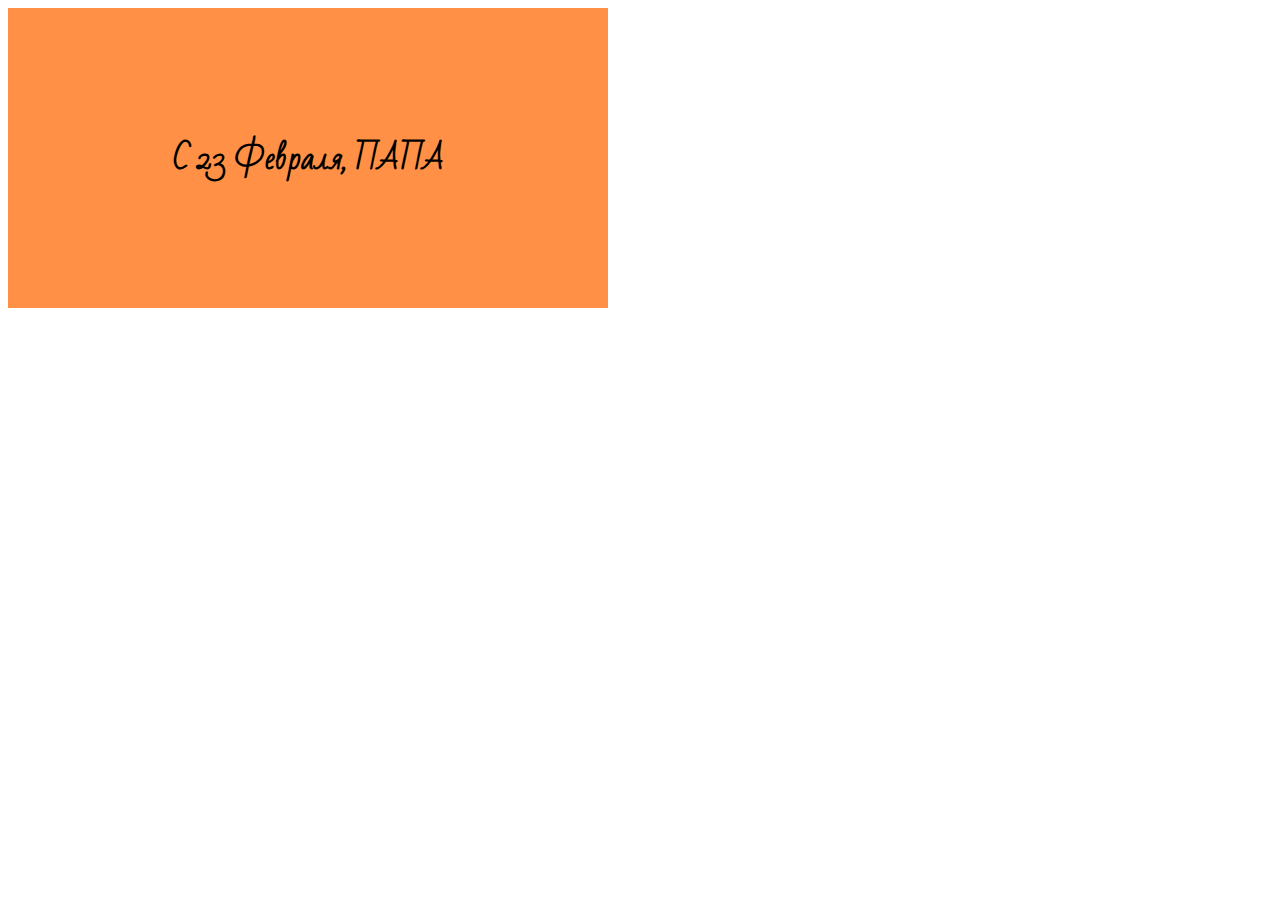
<file: index.html>
<!DOCTYPE html>
<html lang="en">

<head>
    <meta charset="UTF-8">
    <meta http-equiv="X-UA-Compatible" content="IE=edge">
    <meta name="viewport" content="width=device-width, initial-scale=1.0">
    <link rel="stylesheet" href="style.css">
    <link rel="preconnect" href="https://fonts.gstatic.com">
    <link rel="preconnect" href="https://fonts.gstatic.com">
    <link href="https://fonts.googleapis.com/css2?family=Bad+Script&display=swap" rel="stylesheet">
    <title>vsplivaet</title>
</head>

<body>
    <a href="page.html">C 23 Февраля, ПАПА</a>
</body>

</html>
</file>
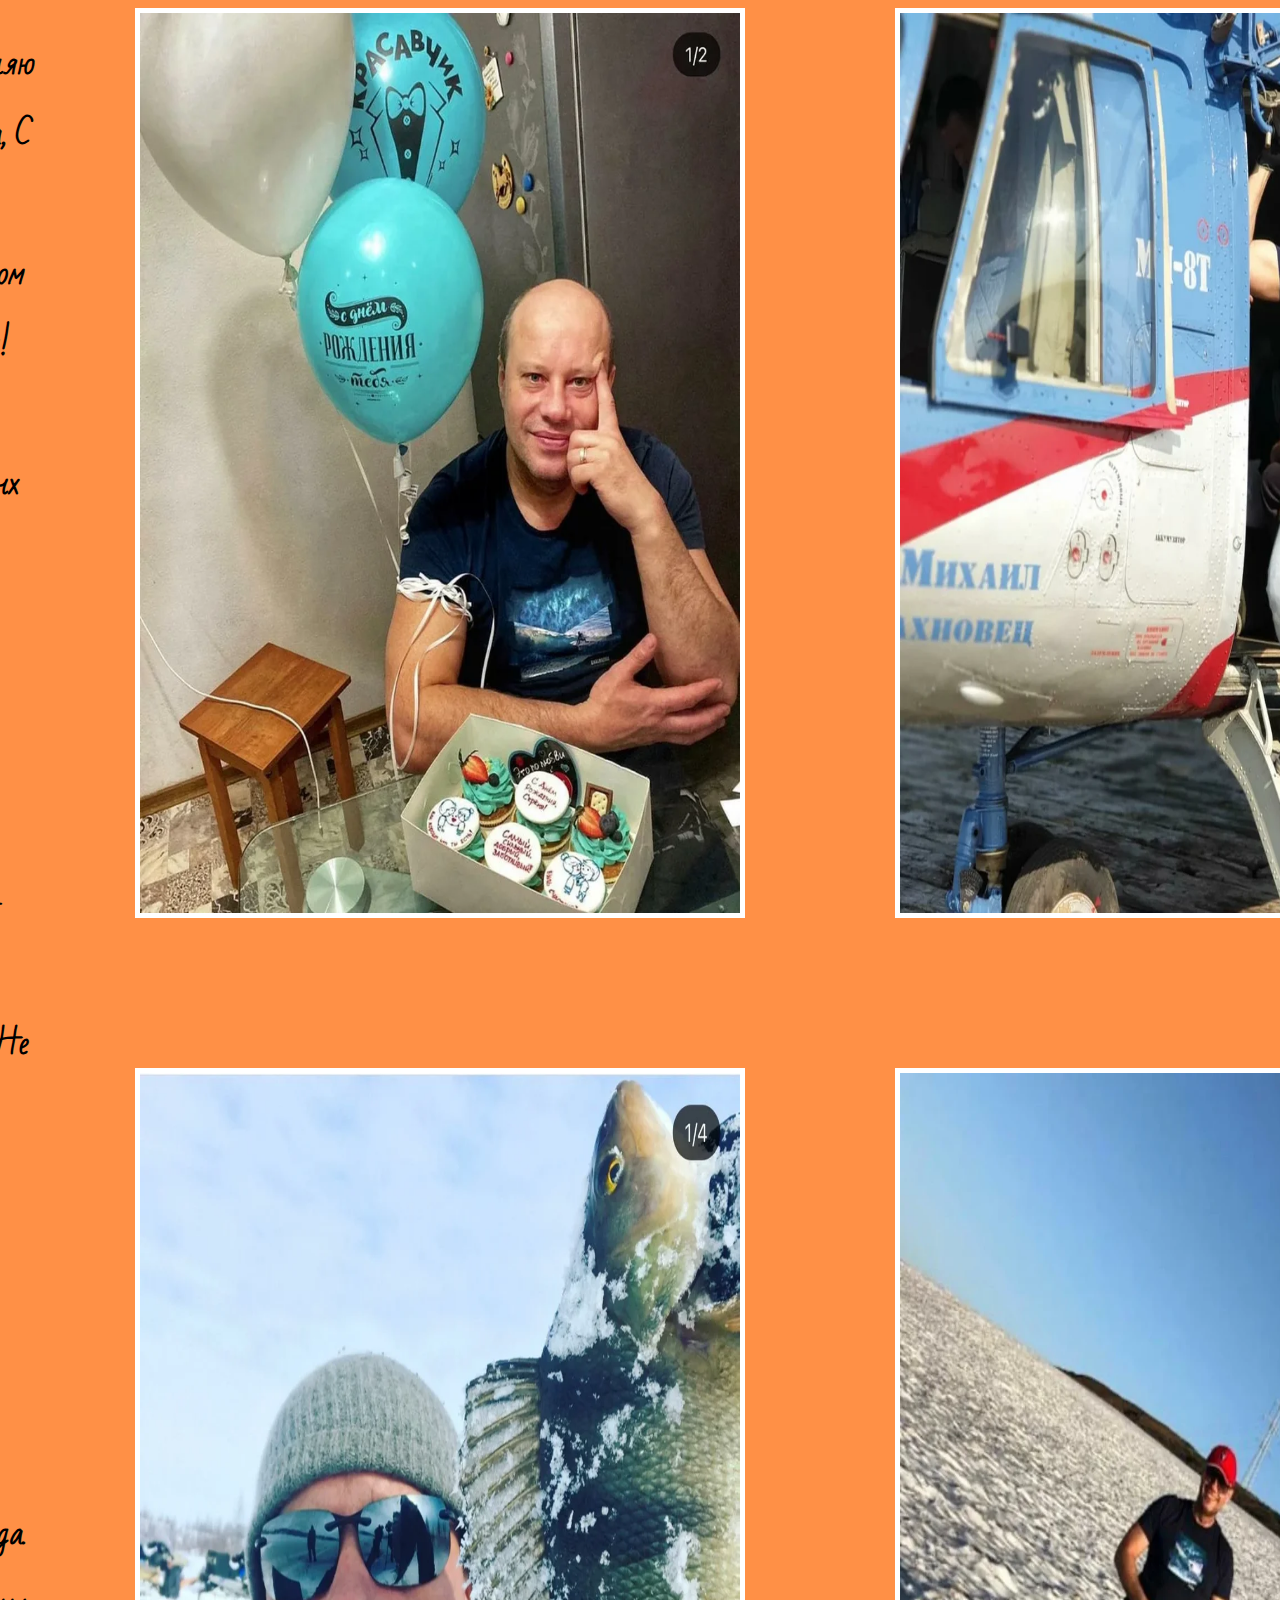
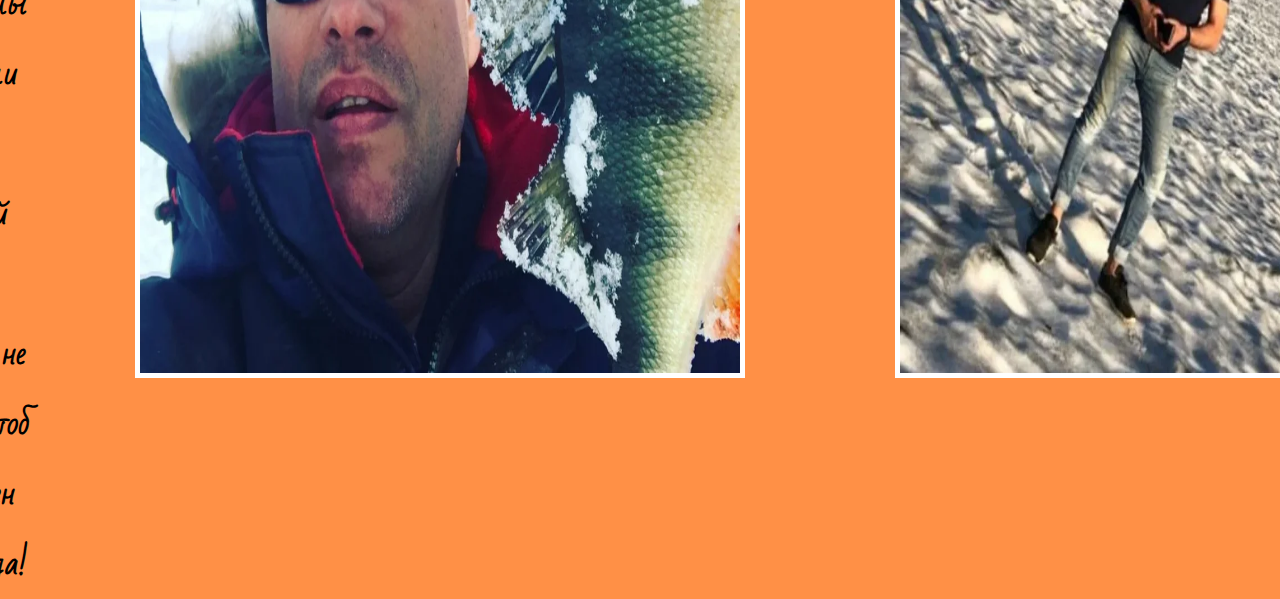
<file: page.html>
<!DOCTYPE html>
<html lang="en">

<head>
    <meta charset="UTF-8">
    <meta http-equiv="X-UA-Compatible" content="IE=edge">
    <meta name="viewport" content="width=device-width, initial-scale=1.0">
    <link rel="stylesheet" href="page.css">
    <link rel="preconnect" href="https://fonts.gstatic.com">
    <link href="https://fonts.googleapis.com/css2?family=Bad+Script&display=swap" rel="stylesheet">
    <title>любов</title>
</head>

<body>
    <div class="zagolovok">
        <h1>Поздравляю тебя, папа,
            С главным праздником мужским!
            Пусть на жизненных этапах
            Счастье будет вот таким:

            Для начала — пусть здоровье
            Не подводит никогда.
            Чтобы с верой и любовью
            Жил ты долгие года.

            Чтобы силы прибывали —
            Будь мужчиной хоть куда.
            Никогда не уставал чтоб
            И доволен был всегда!




        </h1>
    </div>
    <div class="wrapper">
        <div class="card">
            <img src="./8d6c2995-4523-4cbf-bb72-a03a5e684df8.JPG" alt="">
            <img src="./b434a8c3-64ac-486c-859f-33039d17f6de.JPG" alt="">
            <img src="./ba64400a-c39b-4bec-954d-8c4a1218d93f.JPG" alt="">
            <img src="./f25f6f4a-dfdb-4079-9696-b52128009e1f.JPG" alt="">
        </div>
    </div>
</body>

</html>
</file>
<file: style.css>
@import url('https://fonts.googleapis.com/css2?family=Bad+Script&display=swap');
* {
    font-family: 'Bad Script', cursive;
};
body {
    width: 100%;
    height: 100vh;
    background-color: rgb(0, 0, 0);
    display: flex;
    flex-direction: column;
    justify-content: center; 
    align-items: center;
}
a {
    display: flex;
    justify-content: center; 
    align-items: center;
    cursor: pointer;
    position: fixed;
    width: 600px;
    height: 300px;
    background-color: rgb(255, 144, 70);
    border: none;
    font-size: 30px;
    font-weight: 600;
    color: black;
    text-align: center;
    text-decoration: none;
}
</file>
<file: page.css>
@import url('https://fonts.googleapis.com/css2?family=Bad+Script&display=swap');
* {
    font-family: 'Bad Script', cursive;
}
body {
    width: 100vw;
    height: 100vh;
    display: flex;
    justify-content: center; 
    cursor: pointer;
    background-color:  rgb(255, 144, 70);
}
.zagolovok{
    text-align: left;
    padding: 100px;
    line-height: 70px;
    font-size: 15px;
    padding-top: 1px;

}
.card {
    display: flex;
    grid-gap: 2vw;
    justify-content: center;
    align-items: center;
    width: auto;
    display: grid;
    grid-gap: 150px;
    grid-template-columns: 1fr 1fr ;
    grid-template-rows: 1fr 1fr ;
}
img {
    width: 600px;
    height: 900px;
    border: 5px solid white;
}
</file>
